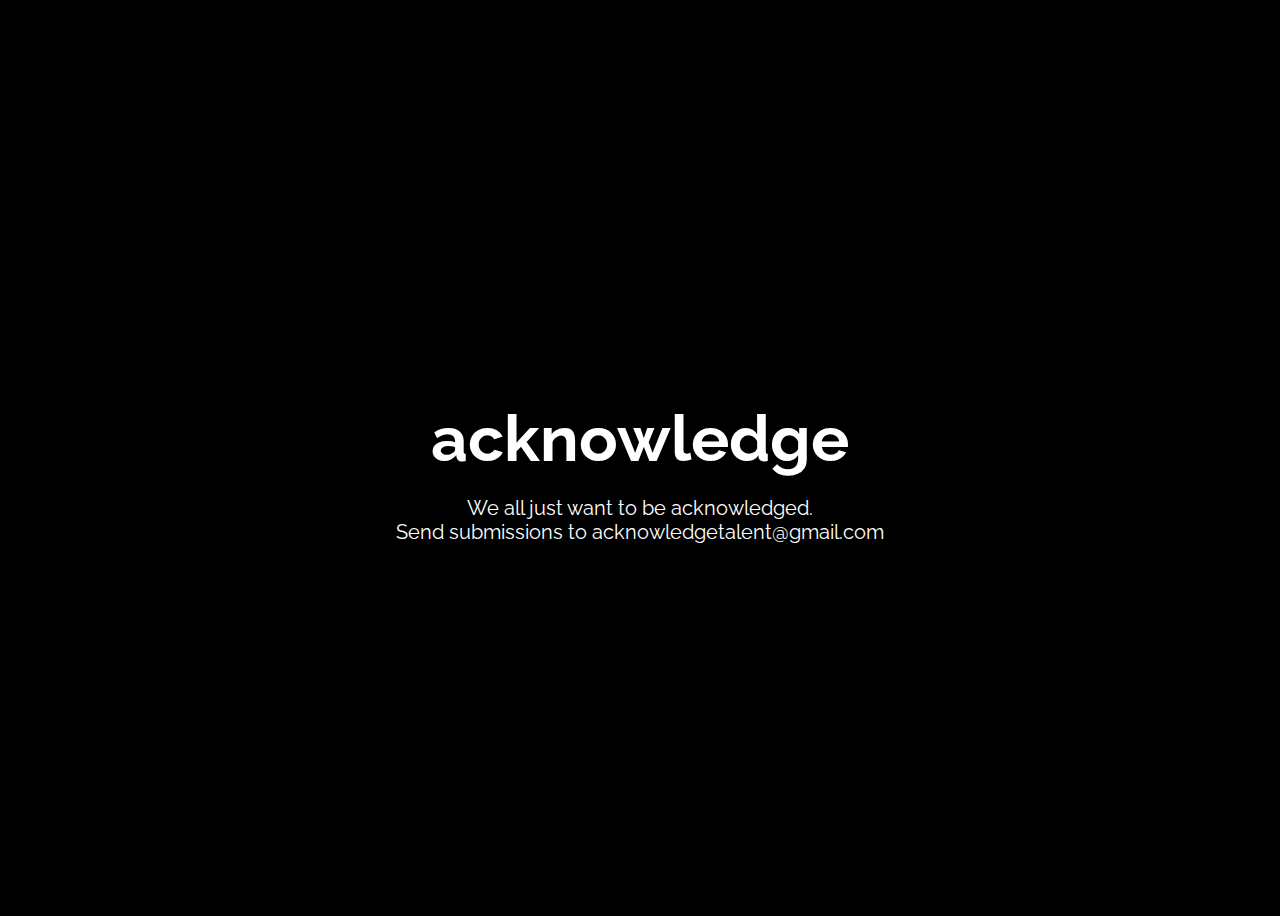
<file: index.html>
<!DOCTYPE html>
<head>
  <meta name="viewport" content="width=device-width, initial-scale=1.0, maximum-scale=1.0, user-scalable=no" />
  <link href="favicon.ico" rel="icon" type="image/x-icon" />
  <link href="https://fonts.googleapis.com/css?family=Raleway:300" rel="stylesheet">
  <link href="style.css" rel="stylesheet">
  <title>acknowledge</title>
</head>
<body>
  <div id="main">
    <h1 id="acknowledge" class="neon">acknowledge</h1>
    <p id="submit" class="description">
      We all just want to be acknowledged.<br>
      Send submissions to acknowledgetalent@gmail.com
    </p>
  </div>
</body>
</html>
</file>
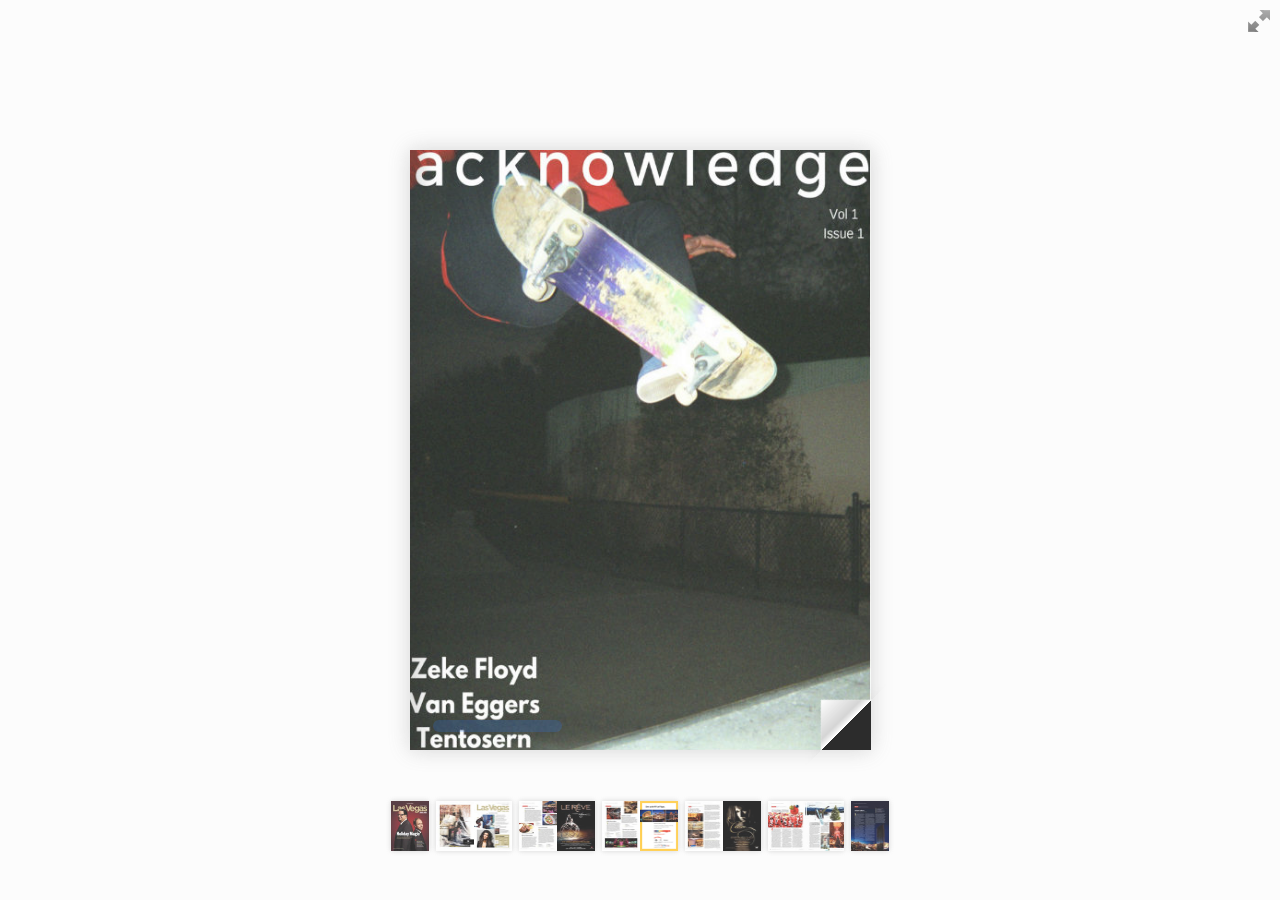
<file: magazine/index.html>
<!doctype html>
<!--[if lt IE 7 ]> <html lang="en" class="ie6"> <![endif]-->
<!--[if IE 7 ]>    <html lang="en" class="ie7"> <![endif]-->
<!--[if IE 8 ]>    <html lang="en" class="ie8"> <![endif]-->
<!--[if IE 9 ]>    <html lang="en" class="ie9"> <![endif]-->
<!--[if !IE]><!--> <html lang="en"> <!--<![endif]-->
<head>
<title>Using turn.js and the new zoom feature</title>
<meta name="viewport" content="width = 1050, user-scalable = no" />
<script type="text/javascript" src="../extras/jquery.min.1.7.js"></script>
<script type="text/javascript" src="../extras/modernizr.2.5.3.min.js"></script>
<script type="text/javascript" src="../lib/hash.js"></script>

</head>
<body>

<div id="canvas">

<div class="zoom-icon zoom-icon-in"></div>

<div class="magazine-viewport">
	<div class="container">
		<div class="magazine">
			<!-- Next button -->
			<div ignore="1" class="next-button"></div>
			<!-- Previous button -->
			<div ignore="1" class="previous-button"></div>
		</div>
	</div>
</div>

<!-- Thumbnails -->
<div class="thumbnails">
	<div>
		<ul>
			<li class="i">
				<img src="pages/1-thumb.jpg" width="76" height="100" class="page-1">
				<span>1</span>
			</li>
			<li class="d">
				<img src="pages/2-thumb.jpg" width="76" height="100" class="page-2">
				<img src="pages/3-thumb.jpg" width="76" height="100" class="page-3">
				<span>2-3</span>
			</li>
			<li class="d">
				<img src="pages/4-thumb.jpg" width="76" height="100" class="page-4">
				<img src="pages/5-thumb.jpg" width="76" height="100" class="page-5">
				<span>4-5</span>
			</li>
			<li class="d">
				<img src="pages/6-thumb.jpg" width="76" height="100" class="page-6">
				<img src="pages/7-thumb.jpg" width="76" height="100" class="page-7">
				<span>6-7</span>
			</li>
			<li class="d">
				<img src="pages/8-thumb.jpg" width="76" height="100" class="page-8">
				<img src="pages/9-thumb.jpg" width="76" height="100" class="page-9">
				<span>8-9</span>
			</li>
			<li class="d">
				<img src="pages/10-thumb.jpg" width="76" height="100" class="page-10">
				<img src="pages/11-thumb.jpg" width="76" height="100" class="page-11">
				<span>10-11</span>
			</li>
			<li class="i">
				<img src="pages/12-thumb.jpg" width="76" height="100" class="page-12">
				<span>12</span>
			</li>
		<ul>
	<div>
</div>
</div>

<script type="text/javascript">

function loadApp() {

 	$('#canvas').fadeIn(1000);

 	var flipbook = $('.magazine');

 	// Check if the CSS was already loaded

	if (flipbook.width()==0 || flipbook.height()==0) {
		setTimeout(loadApp, 10);
		return;
	}

	// Create the flipbook

	flipbook.turn({

			// Magazine width

			width: 922,

			// Magazine height

			height: 600,

			// Duration in millisecond

			duration: 1000,

			// Hardware acceleration

			acceleration: !isChrome(),

			// Enables gradients

			gradients: true,

			// Auto center this flipbook

			autoCenter: true,

			// Elevation from the edge of the flipbook when turning a page

			elevation: 50,

			// The number of pages

			pages: 12,

			// Events

			when: {
				turning: function(event, page, view) {

					var book = $(this),
					currentPage = book.turn('page'),
					pages = book.turn('pages');

					// Update the current URI

					Hash.go('page/' + page).update();

					// Show and hide navigation buttons

					disableControls(page);


					$('.thumbnails .page-'+currentPage).
						parent().
						removeClass('current');

					$('.thumbnails .page-'+page).
						parent().
						addClass('current');



				},

				turned: function(event, page, view) {

					disableControls(page);

					$(this).turn('center');

					if (page==1) {
						$(this).turn('peel', 'br');
					}

				},

				missing: function (event, pages) {

					// Add pages that aren't in the magazine

					for (var i = 0; i < pages.length; i++)
						addPage(pages[i], $(this));

				}
			}

	});

	// Zoom.js

	$('.magazine-viewport').zoom({
		flipbook: $('.magazine'),

		max: function() {

			return largeMagazineWidth()/$('.magazine').width();

		},

		when: {

			swipeLeft: function() {

				$(this).zoom('flipbook').turn('next');

			},

			swipeRight: function() {

				$(this).zoom('flipbook').turn('previous');

			},

			resize: function(event, scale, page, pageElement) {

				if (scale==1)
					loadSmallPage(page, pageElement);
				else
					loadLargePage(page, pageElement);

			},

			zoomIn: function () {

				$('.thumbnails').hide();
				$('.made').hide();
				$('.magazine').removeClass('animated').addClass('zoom-in');
				$('.zoom-icon').removeClass('zoom-icon-in').addClass('zoom-icon-out');

				if (!window.escTip && !$.isTouch) {
					escTip = true;

					$('<div />', {'class': 'exit-message'}).
						html('<div>Press ESC to exit</div>').
							appendTo($('body')).
							delay(2000).
							animate({opacity:0}, 500, function() {
								$(this).remove();
							});
				}
			},

			zoomOut: function () {

				$('.exit-message').hide();
				$('.thumbnails').fadeIn();
				$('.made').fadeIn();
				$('.zoom-icon').removeClass('zoom-icon-out').addClass('zoom-icon-in');

				setTimeout(function(){
					$('.magazine').addClass('animated').removeClass('zoom-in');
					resizeViewport();
				}, 0);

			}
		}
	});

	// Zoom event

	if ($.isTouch)
		$('.magazine-viewport').bind('zoom.doubleTap', zoomTo);
	else
		$('.magazine-viewport').bind('zoom.tap', zoomTo);


	// Using arrow keys to turn the page

	$(document).keydown(function(e){

		var previous = 37, next = 39, esc = 27;

		switch (e.keyCode) {
			case previous:

				// left arrow
				$('.magazine').turn('previous');
				e.preventDefault();

			break;
			case next:

				//right arrow
				$('.magazine').turn('next');
				e.preventDefault();

			break;
			case esc:

				$('.magazine-viewport').zoom('zoomOut');
				e.preventDefault();

			break;
		}
	});

	// URIs - Format #/page/1

	Hash.on('^page\/([0-9]*)$', {
		yep: function(path, parts) {
			var page = parts[1];

			if (page!==undefined) {
				if ($('.magazine').turn('is'))
					$('.magazine').turn('page', page);
			}

		},
		nop: function(path) {

			if ($('.magazine').turn('is'))
				$('.magazine').turn('page', 1);
		}
	});


	$(window).resize(function() {
		resizeViewport();
	}).bind('orientationchange', function() {
		resizeViewport();
	});

	// Events for thumbnails

	$('.thumbnails').click(function(event) {

		var page;

		if (event.target && (page=/page-([0-9]+)/.exec($(event.target).attr('class'))) ) {

			$('.magazine').turn('page', page[1]);
		}
	});

	$('.thumbnails li').
		bind($.mouseEvents.over, function() {

			$(this).addClass('thumb-hover');

		}).bind($.mouseEvents.out, function() {

			$(this).removeClass('thumb-hover');

		});

	if ($.isTouch) {

		$('.thumbnails').
			addClass('thumbanils-touch').
			bind($.mouseEvents.move, function(event) {
				event.preventDefault();
			});

	} else {

		$('.thumbnails ul').mouseover(function() {

			$('.thumbnails').addClass('thumbnails-hover');

		}).mousedown(function() {

			return false;

		}).mouseout(function() {

			$('.thumbnails').removeClass('thumbnails-hover');

		});

	}


	// Regions

	if ($.isTouch) {
		$('.magazine').bind('touchstart', regionClick);
	} else {
		$('.magazine').click(regionClick);
	}

	// Events for the next button

	$('.next-button').bind($.mouseEvents.over, function() {

		$(this).addClass('next-button-hover');

	}).bind($.mouseEvents.out, function() {

		$(this).removeClass('next-button-hover');

	}).bind($.mouseEvents.down, function() {

		$(this).addClass('next-button-down');

	}).bind($.mouseEvents.up, function() {

		$(this).removeClass('next-button-down');

	}).click(function() {

		$('.magazine').turn('next');

	});

	// Events for the next button

	$('.previous-button').bind($.mouseEvents.over, function() {

		$(this).addClass('previous-button-hover');

	}).bind($.mouseEvents.out, function() {

		$(this).removeClass('previous-button-hover');

	}).bind($.mouseEvents.down, function() {

		$(this).addClass('previous-button-down');

	}).bind($.mouseEvents.up, function() {

		$(this).removeClass('previous-button-down');

	}).click(function() {

		$('.magazine').turn('previous');

	});


	resizeViewport();

	$('.magazine').addClass('animated');

}

// Zoom icon

 $('.zoom-icon').bind('mouseover', function() {

 	if ($(this).hasClass('zoom-icon-in'))
 		$(this).addClass('zoom-icon-in-hover');

 	if ($(this).hasClass('zoom-icon-out'))
 		$(this).addClass('zoom-icon-out-hover');

 }).bind('mouseout', function() {

 	 if ($(this).hasClass('zoom-icon-in'))
 		$(this).removeClass('zoom-icon-in-hover');

 	if ($(this).hasClass('zoom-icon-out'))
 		$(this).removeClass('zoom-icon-out-hover');

 }).bind('click', function() {

 	if ($(this).hasClass('zoom-icon-in'))
 		$('.magazine-viewport').zoom('zoomIn');
 	else if ($(this).hasClass('zoom-icon-out'))
		$('.magazine-viewport').zoom('zoomOut');

 });

 $('#canvas').hide();


// Load the HTML4 version if there's not CSS transform

yepnope({
	test : Modernizr.csstransforms,
	yep: ['../lib/turn.js'],
	nope: ['../lib/turn.html4.min.js'],
	both: ['../lib/zoom.min.js', 'js/magazine.js', 'css/magazine.css'],
	complete: loadApp
});

</script>

</body>
</html>
</file>
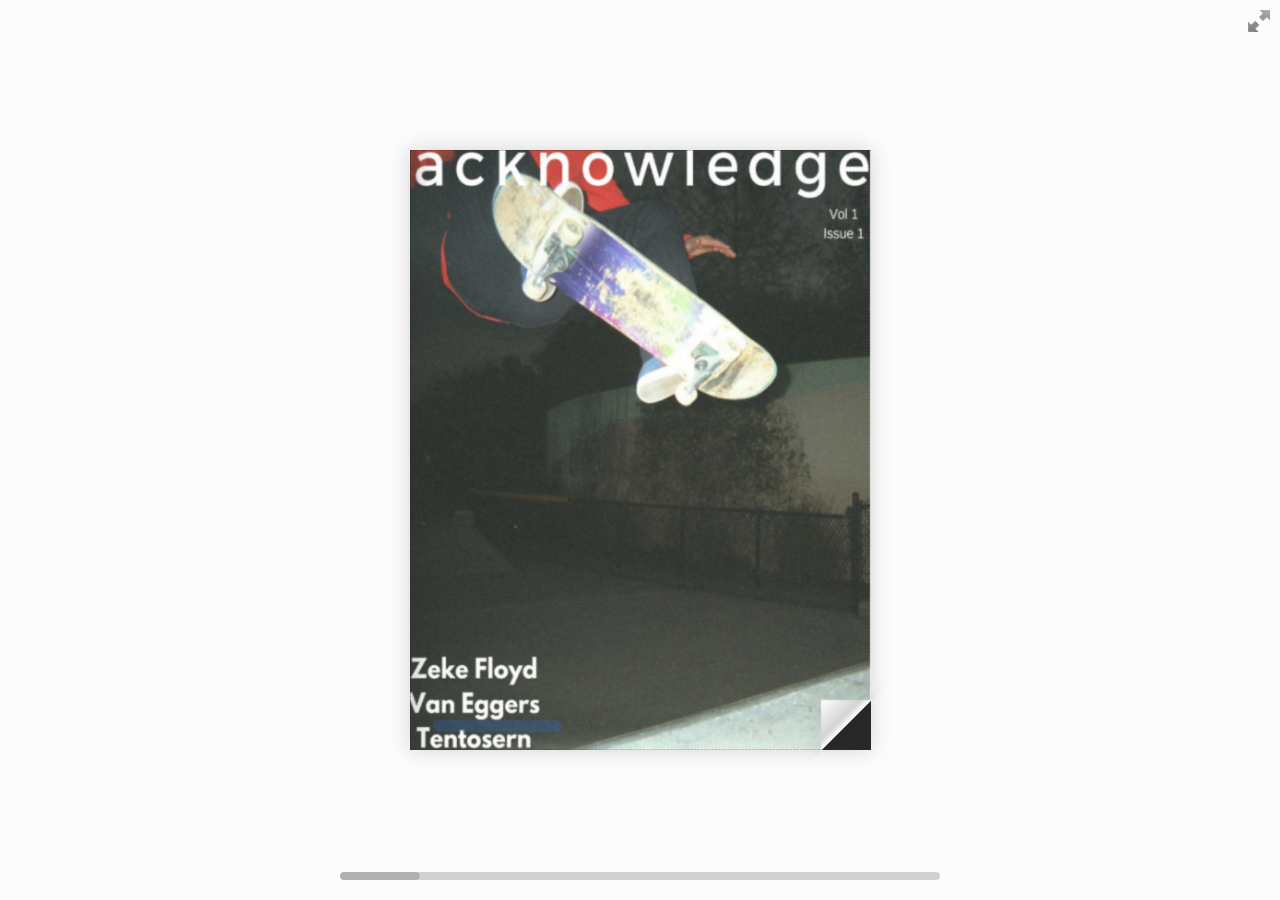
<file: magazine/slider.html>
<!doctype html>
<html lang="en">
<head>
<title>Using turn.js and the new zoom feature</title>
<meta name="viewport" content="width = 1050, user-scalable = no" />
<link rel="icon" type="image/png" href="../../pics/favicon.png" />
<script type="text/javascript" src="../../extras/jquery.min.1.7.js"></script>
<script type="text/javascript" src="../../extras/jquery-ui-1.8.20.custom.min.js"></script>
<script type="text/javascript" src="../../extras/modernizr.2.5.3.min.js"></script>
<script type="text/javascript" src="../../lib/hash.js"></script>
</head>
<body>

<div id="canvas">

<div class="zoom-icon zoom-icon-in"></div>

<div class="magazine-viewport">
	<div class="container">
		<div class="magazine">
			<!-- Next button -->
			<div ignore="1" class="next-button"></div>
			<!-- Previous button -->
			<div ignore="1" class="previous-button"></div>
		</div>
	</div>
	<div class="bottom">
		<div id="slider-bar" class="turnjs-slider">
			<div id="slider"></div>
		</div>
	</div>
</div>

<script type="text/javascript">

function loadApp() {

 	$('#canvas').fadeIn(1000);

 	var flipbook = $('.magazine');

 	// Check if the CSS was already loaded
	
	if (flipbook.width()==0 || flipbook.height()==0) {
		setTimeout(loadApp, 10);
		return;
	}
	
	// Create the flipbook

	flipbook.turn({
			
			// Magazine width

			width: 922,

			// Magazine height

			height: 600,

			// Duration in millisecond

			duration: 1000,

			// Enables gradients

			gradients: true,
			
			// Auto center this flipbook

			autoCenter: true,

			// Elevation from the edge of the flipbook when turning a page

			elevation: 50,

			// The number of pages

			pages: 12,

			// Events

			when: {
				turning: function(event, page, view) {
					
					var book = $(this),
					currentPage = book.turn('page'),
					pages = book.turn('pages');
			
					// Update the current URI

					Hash.go('page/' + page).update();

					// Show and hide navigation buttons

					disableControls(page);

				},

				turned: function(event, page, view) {

					disableControls(page);

					$(this).turn('center');

					$('#slider').slider('value', getViewNumber($(this), page));

					if (page==1) { 
						$(this).turn('peel', 'br');
					}

				},

				missing: function (event, pages) {

					// Add pages that aren't in the magazine

					for (var i = 0; i < pages.length; i++)
						addPage(pages[i], $(this));

				}
			}

	});

	// Zoom.js

	$('.magazine-viewport').zoom({
		flipbook: $('.magazine'),

		max: function() { 
			
			return largeMagazineWidth()/$('.magazine').width();

		}, 

		when: {
			swipeLeft: function() {

				$(this).zoom('flipbook').turn('next');

			},

			swipeRight: function() {
				
				$(this).zoom('flipbook').turn('previous');

			},

			resize: function(event, scale, page, pageElement) {

				if (scale==1)
					loadSmallPage(page, pageElement);
				else
					loadLargePage(page, pageElement);

			},

			zoomIn: function () {

				$('#slider-bar').hide();
				$('.made').hide();
				$('.magazine').removeClass('animated').addClass('zoom-in');
				$('.zoom-icon').removeClass('zoom-icon-in').addClass('zoom-icon-out');
				
				if (!window.escTip && !$.isTouch) {
					escTip = true;

					$('<div />', {'class': 'exit-message'}).
						html('<div>Press ESC to exit</div>').
							appendTo($('body')).
							delay(2000).
							animate({opacity:0}, 500, function() {
								$(this).remove();
							});
				}
			},

			zoomOut: function () {

				$('#slider-bar').fadeIn();
				$('.exit-message').hide();
				$('.made').fadeIn();
				$('.zoom-icon').removeClass('zoom-icon-out').addClass('zoom-icon-in');

				setTimeout(function(){
					$('.magazine').addClass('animated').removeClass('zoom-in');
					resizeViewport();
				}, 0);

			}
		}
	});

	// Zoom event

	if ($.isTouch)
		$('.magazine-viewport').bind('zoom.doubleTap', zoomTo);
	else
		$('.magazine-viewport').bind('zoom.tap', zoomTo);


	// Using arrow keys to turn the page

	$(document).keydown(function(e){

		var previous = 37, next = 39, esc = 27;

		switch (e.keyCode) {
			case previous:

				// left arrow
				$('.magazine').turn('previous');
				e.preventDefault();

			break;
			case next:

				//right arrow
				$('.magazine').turn('next');
				e.preventDefault();

			break;
			case esc:
				
				$('.magazine-viewport').zoom('zoomOut');	
				e.preventDefault();

			break;
		}
	});

	// URIs - Format #/page/1 

	Hash.on('^page\/([0-9]*)$', {
		yep: function(path, parts) {
			var page = parts[1];

			if (page!==undefined) {
				if ($('.magazine').turn('is'))
					$('.magazine').turn('page', page);
			}

		},
		nop: function(path) {

			if ($('.magazine').turn('is'))
				$('.magazine').turn('page', 1);
		}
	});


	$(window).resize(function() {
		resizeViewport();
	}).bind('orientationchange', function() {
		resizeViewport();
	});

	// Regions

	if ($.isTouch) {
		$('.magazine').bind('touchstart', regionClick);
	} else {
		$('.magazine').click(regionClick);
	}

	// Events for the next button

	$('.next-button').bind($.mouseEvents.over, function() {
		
		$(this).addClass('next-button-hover');

	}).bind($.mouseEvents.out, function() {
		
		$(this).removeClass('next-button-hover');

	}).bind($.mouseEvents.down, function() {
		
		$(this).addClass('next-button-down');

	}).bind($.mouseEvents.up, function() {
		
		$(this).removeClass('next-button-down');

	}).click(function() {
		
		$('.magazine').turn('next');

	});

	// Events for the next button
	
	$('.previous-button').bind($.mouseEvents.over, function() {
		
		$(this).addClass('previous-button-hover');

	}).bind($.mouseEvents.out, function() {
		
		$(this).removeClass('previous-button-hover');

	}).bind($.mouseEvents.down, function() {
		
		$(this).addClass('previous-button-down');

	}).bind($.mouseEvents.up, function() {
		
		$(this).removeClass('previous-button-down');

	}).click(function() {
		
		$('.magazine').turn('previous');

	});


	// Slider

	$( "#slider" ).slider({
		min: 1,
		max: numberOfViews(flipbook),

		start: function(event, ui) {

			if (!window._thumbPreview) {
				_thumbPreview = $('<div />', {'class': 'thumbnail'}).html('<div></div>');
				setPreview(ui.value);
				_thumbPreview.appendTo($(ui.handle));
			} else
				setPreview(ui.value);

			moveBar(false);

		},

		slide: function(event, ui) {

			setPreview(ui.value);

		},

		stop: function() {

			if (window._thumbPreview)
				_thumbPreview.removeClass('show');
			
			$('.magazine').turn('page', Math.max(1, $(this).slider('value')*2 - 2));

		}
	});

	resizeViewport();

	$('.magazine').addClass('animated');

}

// Zoom icon

 $('.zoom-icon').bind('mouseover', function() { 
 	
 	if ($(this).hasClass('zoom-icon-in'))
 		$(this).addClass('zoom-icon-in-hover');

 	if ($(this).hasClass('zoom-icon-out'))
 		$(this).addClass('zoom-icon-out-hover');
 
 }).bind('mouseout', function() { 
 	
 	 if ($(this).hasClass('zoom-icon-in'))
 		$(this).removeClass('zoom-icon-in-hover');
 	
 	if ($(this).hasClass('zoom-icon-out'))
 		$(this).removeClass('zoom-icon-out-hover');

 }).bind('click', function() {

 	if ($(this).hasClass('zoom-icon-in'))
 		$('.magazine-viewport').zoom('zoomIn');
 	else if ($(this).hasClass('zoom-icon-out'))	
		$('.magazine-viewport').zoom('zoomOut');

 });

 $('#canvas').hide();


// Load the HTML4 version if there's not CSS transform

yepnope({
	test : Modernizr.csstransforms,
	yep: ['../../lib/turn.min.js'],
	nope: ['../../lib/turn.html4.min.js', 'css/jquery.ui.html4.css'],
	both: ['../../lib/zoom.min.js', 'css/jquery.ui.css', 'js/magazine.js', 'css/magazine.css'],
	complete: loadApp
});

</script>

</body>
</html>
</file>
<file: style.css>
body {
  display: flex;
  justify-content: center;
  align-items: center;
  font-family: 'Raleway', sans-serif;
  background-color: #000;
}

#main {
  display: flex;
  flex-direction: column;
  justify-content: center;
  align-items: center;
  min-height: 100vh;
  min-width: 100vw;
}

#acknowledge {
  color: #fff;
  font-size: 45px;
  cursor: pointer;
  margin: 0px;
}

.neon {
  animation: neon 2.5s ease infinite;
  -moz-animation: neon 2.5s ease infinite;
  -webkit-animation: neon 2.5s ease infinite;
}

.description {
  color: #fff;
  height: 0px;
  text-align: center;
  font-size: 13px;
  -webkit-animation: fadein 3s;
  -moz-animation: fadein 3s;
  -ms-animation: fadein 3s;
  -o-animation: fadein 3s;
  animation: fadein 3s;
}

@keyframes neon {
  0%,
  100% {
    text-shadow: 0 0 1vw #fff,
                 0 0 3vw #fff,
                 0 0 10vw #fff,
                 0 0 10vw #8A2BE2,
                 0 0 .4vw #8A2BE2,
                 0 0 .5vw #8A2BE2,
                 0 0 .5vw #8A2BE2,
                 0 0 .1vw #8A2BE2;
    color: #fff;
  }
  50% {
    text-shadow: 0 0 .5vw #fff,
                 0 0 1.5vw #fff,
                 0 0 5vw #fff,
                 0 0 5vw #8A2BE2,
                 0 0 .2vw #8A2BE2,
                 0 0 .5vw #8A2BE2,
                 0 0 .5vw #8A2BE2,
                 0 0 .1vw #8A2BE2;
    color: #fff;
  }
}

@keyframes fadein {
    from { opacity: 0; }
    to   { opacity: 1; }
}

/* Firefox < 16 */
@-moz-keyframes fadein {
    from { opacity: 0; }
    to   { opacity: 1; }
}

/* Safari, Chrome and Opera > 12.1 */
@-webkit-keyframes fadein {
    from { opacity: 0; }
    to   { opacity: 1; }
}

/* Internet Explorer */
@-ms-keyframes fadein {
    from { opacity: 0; }
    to   { opacity: 1; }
}

/* Opera < 12.1 */
@-o-keyframes fadein {
    from { opacity: 0; }
    to   { opacity: 1; }
}

@media screen and (min-width: 800px) {
  #acknowledge {
    font-size: 64px;
  }
  .description {
    font-size: 20px;
  }
}

@media screen and (-ms-high-contrast: none), (-ms-high-contrast: active) {
  /* IE10+ CSS styles */
  #acknowledge {
    margin-top: 40vh;
  }
}
</file>
